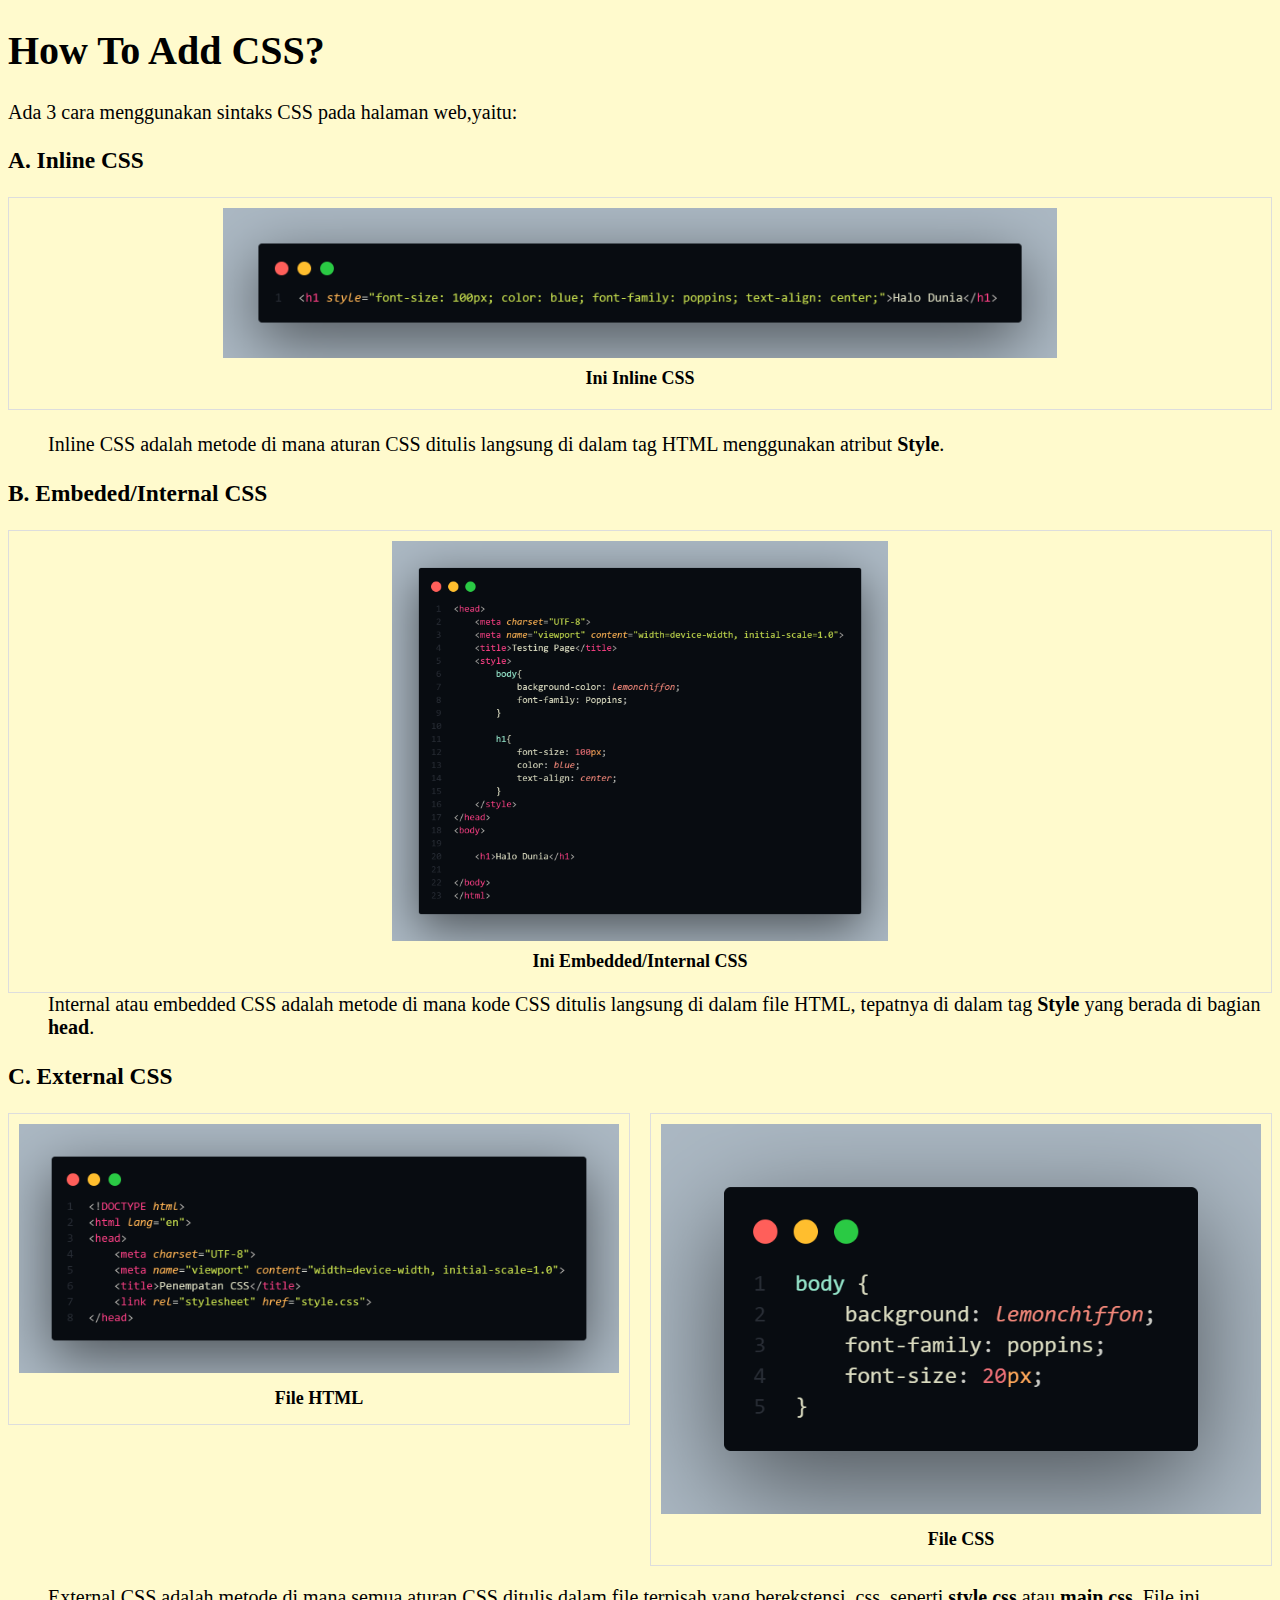
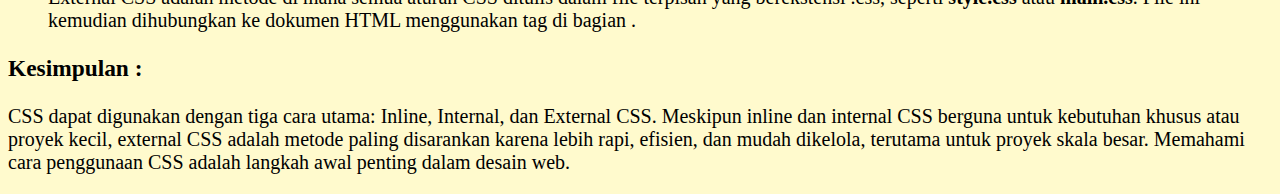
<file: CSS-How To Add/index.html>
<!DOCTYPE html>
<html lang="en">
<head>
    <meta charset="UTF-8">
    <meta name="viewport" content="width=device-width, initial-scale=1.0">
    <title>Penempatan CSS</title>
    <link rel="stylesheet" href="style.css">
</head>
<body>
    
    <h1>How To Add CSS?</h1>
    <p>Ada 3 cara menggunakan sintaks CSS pada halaman web,yaitu:</p>

    <dl>
        <dt><h3>A. Inline CSS</h3></dt>
        <figure>
<img src="/img/inline.png" alt=""  style="max-width: 100%; height: 150px; display: block; margin: 0 auto;">
<figcaption style="padding:10px; text-align: center;"><b>Ini Inline CSS</b></figcaption>
        </figure>
        <br>
        <dd>Inline CSS adalah metode di mana aturan CSS ditulis langsung di dalam tag HTML menggunakan atribut <b>Style</b>.</dd>
        
        <dt><h3>B. Embeded/Internal CSS</h3></dt>
        <figure>
            <img src="/img/Embedded.png" alt="" style="display: block; margin: 0 auto; height: 400px;">
            <figcaption style="padding:10px; text-align: center;"><b>Ini Embedded/Internal CSS</b></figcaption>
        </figure>
        <dd>Internal atau embedded CSS adalah metode di mana kode CSS ditulis langsung di dalam file HTML, tepatnya di dalam tag <b>Style</b> yang berada di bagian <b>head</b>.</dd>
        
        <dt><h3>C. External CSS</h3></dt>
    </dl>
    <div class="gallery-container">
  <figure>
    <img src="/img/html.png" alt="">
    <figcaption><b>File HTML</b></figcaption>
  </figure>

  <figure>
    <img src="/img/cs.png" alt="">
    <figcaption><b>File CSS</b></figcaption>
  </figure>
  <dd>External CSS adalah metode di mana semua aturan CSS ditulis dalam file terpisah yang berekstensi .css, seperti <b>style.css</b> atau <b>main.css</b>.
File ini kemudian dihubungkan ke dokumen HTML menggunakan tag <link> di bagian <head>.</dd>
</div>

<h3>Kesimpulan :</h3>
<p>CSS dapat digunakan dengan tiga cara utama: Inline, Internal, dan External CSS. Meskipun inline dan internal CSS berguna untuk kebutuhan khusus atau proyek kecil, external CSS adalah metode paling disarankan karena lebih rapi, efisien, dan mudah dikelola, terutama untuk proyek skala besar. Memahami cara penggunaan CSS adalah langkah awal penting dalam desain web.</p>

</body>
</html>
</file>
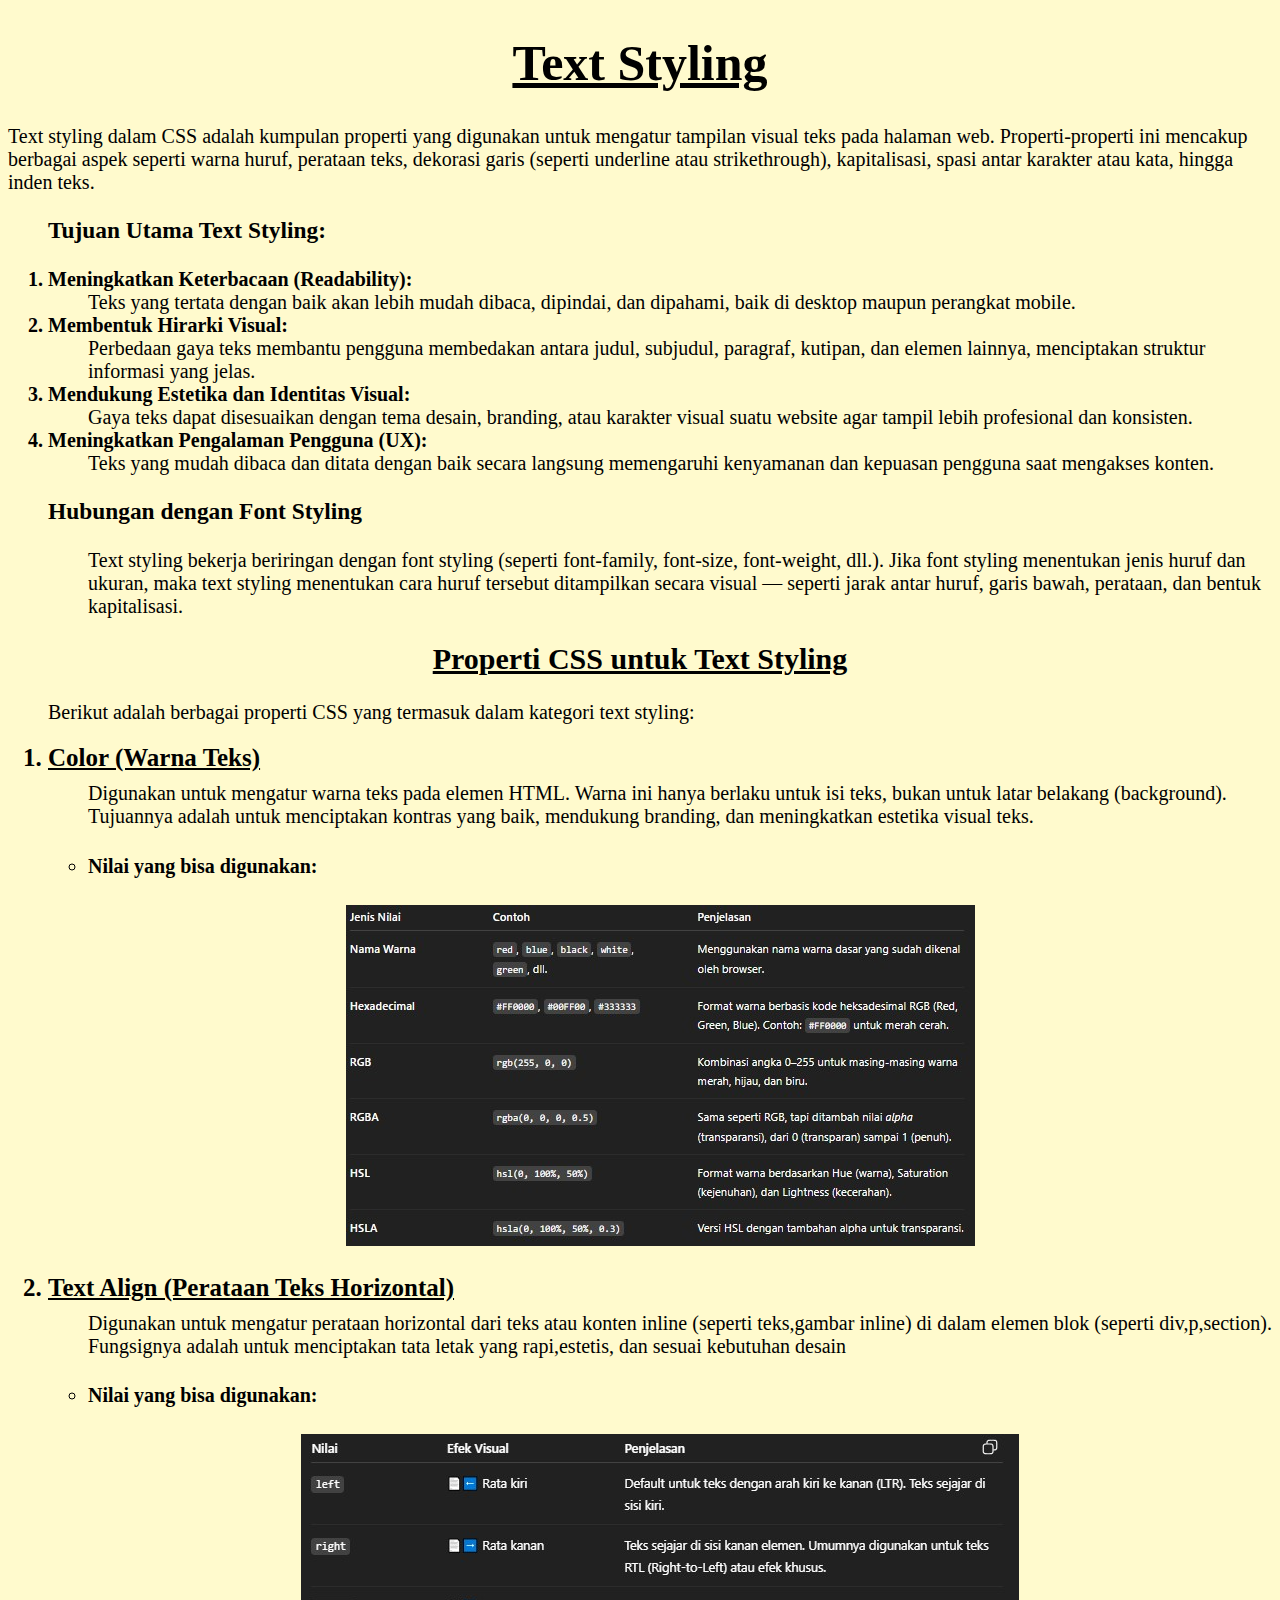
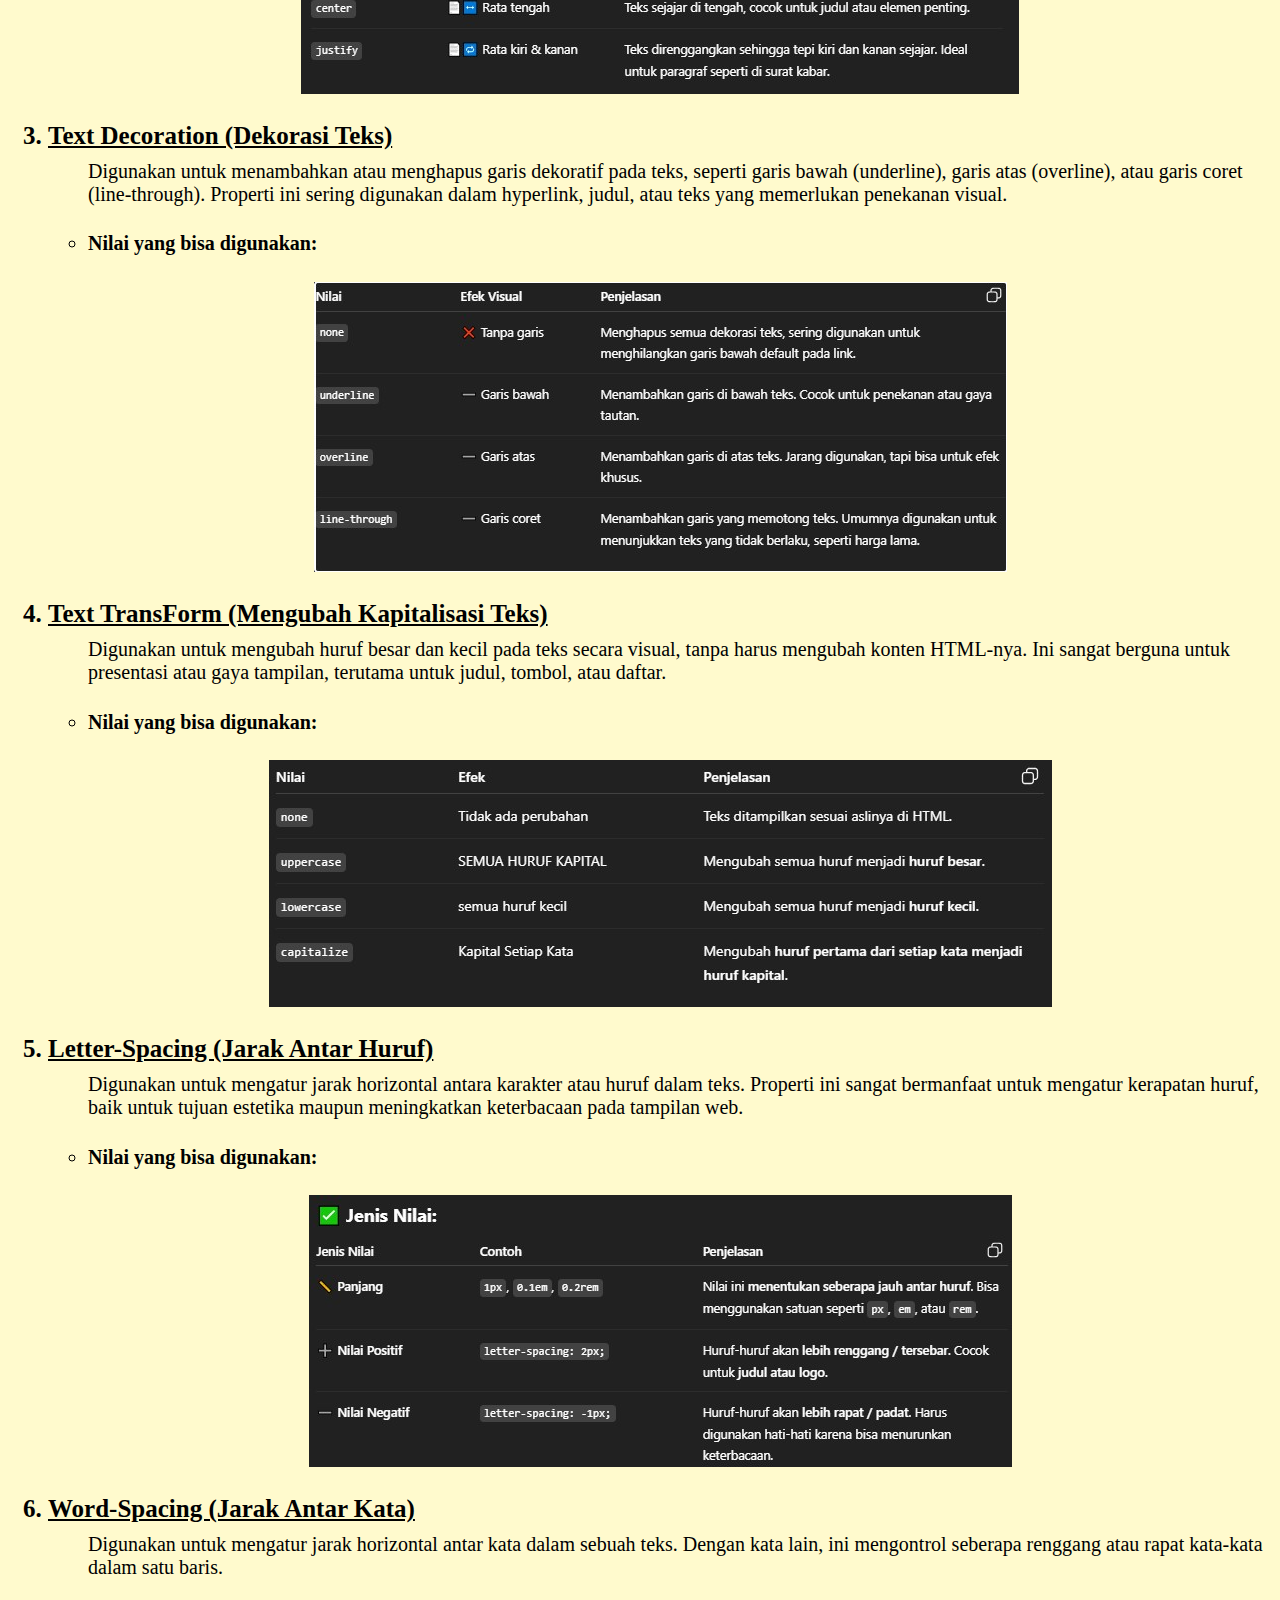
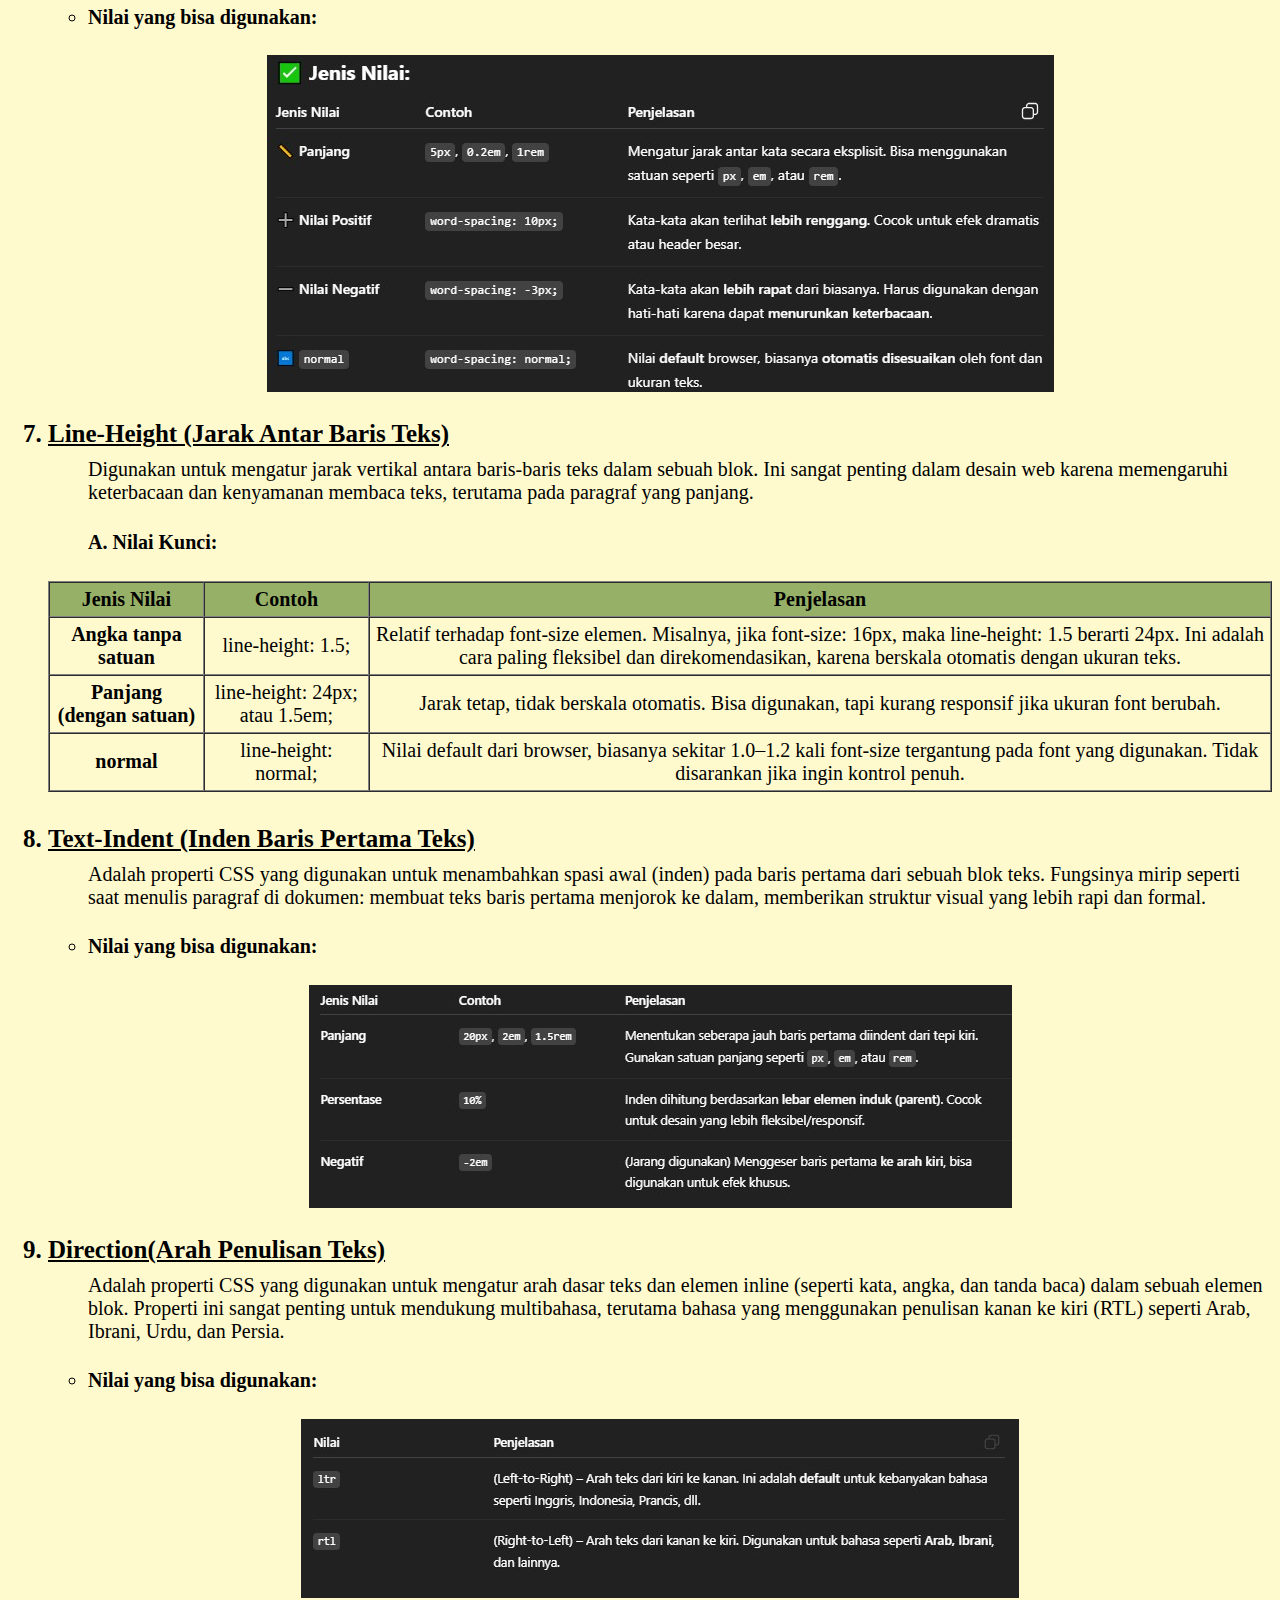
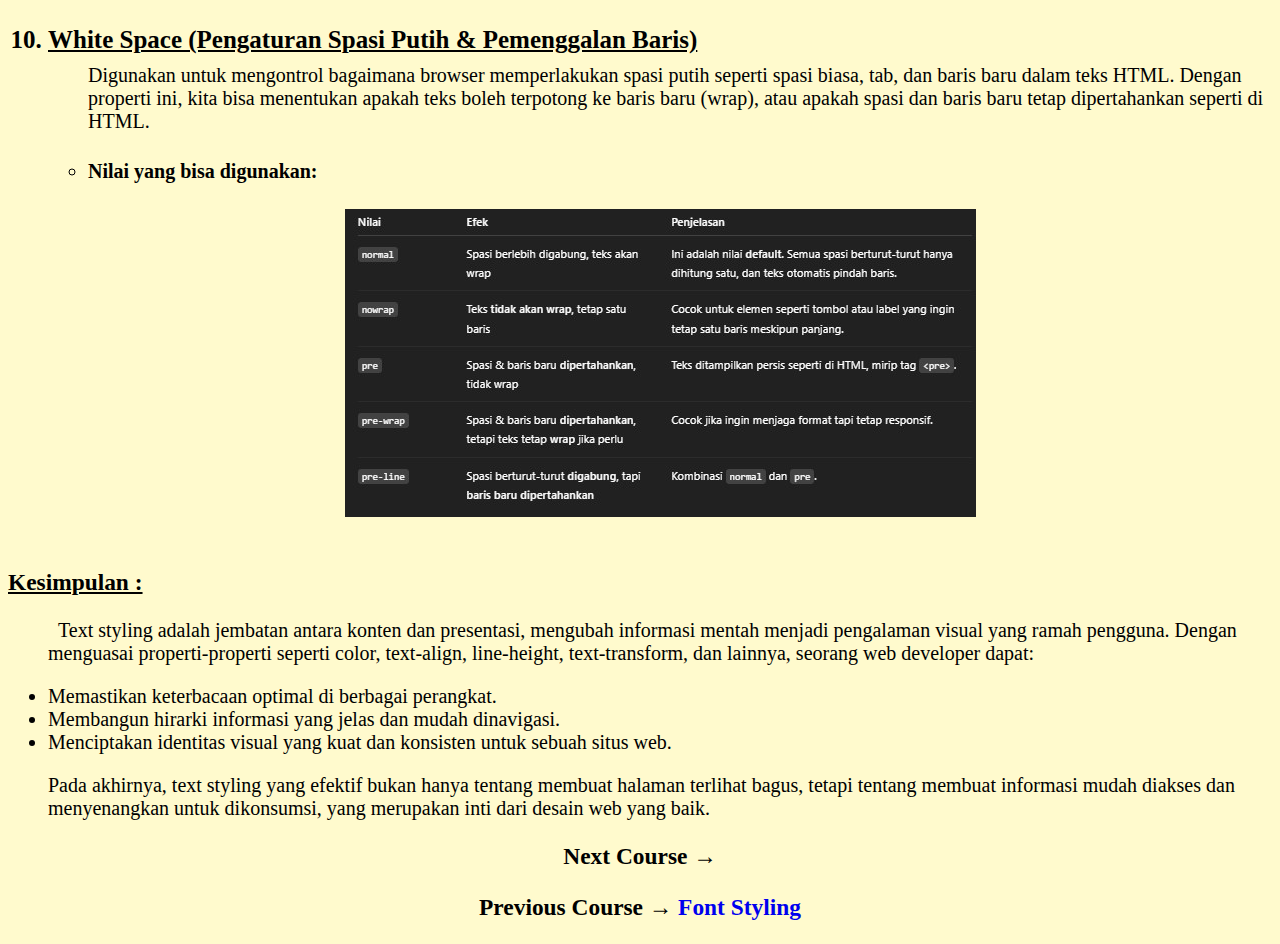
<file: CSS-Text Styling/index.html>
<!DOCTYPE html>
<html lang="en">
<head>
    <meta charset="UTF-8">
    <meta name="viewport" content="width=device-width, initial-scale=1.0">
    <link rel="stylesheet" href="style.css">
    <title>Text Styling</title>
</head>
<body>
    
    <h1><u>Text Styling</u></h1>
    <p>Text styling dalam CSS adalah kumpulan properti yang digunakan untuk mengatur tampilan visual teks pada halaman web. Properti-properti ini mencakup berbagai aspek seperti warna huruf, perataan teks, dekorasi garis (seperti underline atau strikethrough), kapitalisasi, spasi antar karakter atau kata, hingga inden teks.</p>

    <ol>
        <h3>Tujuan Utama Text Styling:</h3>
        <li style="font-weight: bold;">Meningkatkan Keterbacaan (Readability):</li>
        <dd>Teks yang tertata dengan baik akan lebih mudah dibaca, dipindai, dan dipahami, baik di desktop maupun perangkat mobile.</dd>
        <li style="font-weight: bold;">Membentuk Hirarki Visual:</li>
        <dd>Perbedaan gaya teks membantu pengguna membedakan antara judul, subjudul, paragraf, kutipan, dan elemen lainnya, menciptakan struktur informasi yang jelas.</dd>
        <li style="font-weight: bold;">Mendukung Estetika dan Identitas Visual:</li>
        <dd>Gaya teks dapat disesuaikan dengan tema desain, branding, atau karakter visual suatu website agar tampil lebih profesional dan konsisten.</dd>
        <li style="font-weight: bold;">Meningkatkan Pengalaman Pengguna (UX):</li>
        <dd>Teks yang mudah dibaca dan ditata dengan baik secara langsung memengaruhi kenyamanan dan kepuasan pengguna saat mengakses konten.</dd>
    </ol>

    <ol>
        <h3>Hubungan dengan Font Styling</h3>
    <dd>Text styling bekerja beriringan dengan font styling (seperti font-family, font-size, font-weight, dll.).
Jika font styling menentukan jenis huruf dan ukuran, maka text styling menentukan cara huruf tersebut ditampilkan secara visual — seperti jarak antar huruf, garis bawah, perataan, dan bentuk kapitalisasi.</dd>
    </ol>

    <h2 style="text-align: center; text-decoration: underline;">Properti CSS untuk Text Styling</h2>

    <ol>
        <p>Berikut adalah berbagai properti CSS yang termasuk dalam kategori text styling:</p>

        <li style="font-size: 25px;text-decoration: underline; font-weight: bold;">Color (Warna Teks)</li>
        <dd style="margin-top: 10px;"> Digunakan untuk mengatur warna teks pada elemen HTML. Warna ini hanya berlaku untuk isi teks, bukan untuk latar belakang (background).
        Tujuannya adalah untuk menciptakan kontras yang baik, mendukung branding, dan meningkatkan estetika visual teks.</dd>
        <ul>
            <li><h4>Nilai yang bisa digunakan:</h4></li>
        </ul>
        <figure style="display: block; margin: 0 auto; text-align: center;">
    <img src="/img/color.jpg" alt="">
    </figure>
    <br>

        <li style="font-size: 25px;text-decoration: underline; font-weight: bold;">Text Align (Perataan Teks Horizontal)</li>
        <dd style="margin-top: 10px;">Digunakan untuk mengatur perataan horizontal dari teks atau konten inline (seperti teks,gambar inline) di dalam elemen blok (seperti div,p,section). Fungsignya adalah untuk menciptakan tata letak yang rapi,estetis, dan sesuai kebutuhan desain</dd>
        <ul>
            <li><h4>Nilai yang bisa digunakan:</h4></li>
        </ul>
        <figure style="display: block; margin: 0 auto; text-align: center;">
    <img src="/img/text-align.jpg" alt="">
    </figure>
    <br>

        <li style="font-size: 25px;text-decoration: underline; font-weight: bold;">Text Decoration (Dekorasi Teks)</li>
        <dd style="margin-top: 10px;">Digunakan untuk menambahkan atau menghapus garis dekoratif pada teks, seperti garis bawah (underline), garis atas (overline), atau garis coret (line-through). Properti ini sering digunakan dalam hyperlink, judul, atau teks yang memerlukan penekanan visual.</dd>
        <ul>
            <li><h4>Nilai yang bisa digunakan:</h4></li>
        </ul>
        <figure style="display: block; margin: 0 auto; text-align: center;">
    <img src="/img/text-decor.jpg" alt="">
    </figure>
    <br>

        <li style="font-size: 25px;text-decoration: underline; font-weight: bold;">Text TransForm (Mengubah Kapitalisasi Teks)</li>
        <dd style="margin-top: 10px;">Digunakan untuk mengubah huruf besar dan kecil pada teks secara visual, tanpa harus mengubah konten HTML-nya. Ini sangat berguna untuk presentasi atau gaya tampilan, terutama untuk judul, tombol, atau daftar.</dd>
        <ul>
            <li><h4>Nilai yang bisa digunakan:</h4></li>
        </ul>
        <figure style="display: block; margin: 0 auto; text-align: center;">
    <img src="/img/text-transform.jpg" alt="">
    </figure>
    <br>

        <li style="font-size: 25px;text-decoration: underline; font-weight: bold;">Letter-Spacing  (Jarak Antar Huruf)</li>
        <dd style="margin-top: 10px;">Digunakan untuk mengatur jarak horizontal antara karakter atau huruf dalam teks. Properti ini sangat bermanfaat untuk mengatur kerapatan huruf, baik untuk tujuan estetika maupun meningkatkan keterbacaan pada tampilan web.</dd>
        <ul>
            <li><h4>Nilai yang bisa digunakan:</h4></li>
        </ul>
        <figure style="display: block; margin: 0 auto; text-align: center;">
    <img src="/img/leter-space.jpg" alt="">
    </figure>
    <br>

        <li style="font-size: 25px;text-decoration: underline; font-weight: bold;"> Word-Spacing  (Jarak Antar Kata)</li>
        <dd style="margin-top: 10px;">Digunakan untuk mengatur jarak horizontal antar kata dalam sebuah teks. Dengan kata lain, ini mengontrol seberapa renggang atau rapat kata-kata dalam satu baris.</dd>
        <ul>
            <li><h4>Nilai yang bisa digunakan:</h4></li>
        </ul>
        <figure style="display: block; margin: 0 auto; text-align: center;">
    <img src="/img/word-space.jpg" alt="">
    </figure>
    <br>

        <li style="font-size: 25px;text-decoration: underline; font-weight: bold;"> Line-Height  (Jarak Antar Baris Teks)</li>
        <dd style="margin-top: 10px;">Digunakan untuk mengatur jarak vertikal antara baris-baris teks dalam sebuah blok. Ini sangat penting dalam desain web karena memengaruhi keterbacaan dan kenyamanan membaca teks, terutama pada paragraf yang panjang.</dd>
        <table style="text-align: center; margin: 0 auto; margin-top: 10px; margin-bottom: 10px;" border="1" cellspacing="0" cellpadding="5">
            <ol><h4>A. Nilai Kunci:</h4></ol>
        <thead style="background-color: #97B067;">
                <th>Jenis Nilai</th>
                <th>Contoh</th>
                <th>Penjelasan</th>
        </thead>
        <tbody>
            <tr>
                <td><b> Angka tanpa satuan	</b></td>
                <td>line-height: 1.5;</td>
                <td>Relatif terhadap font-size elemen. Misalnya, jika font-size: 16px, maka line-height: 1.5 berarti 24px. Ini adalah cara paling fleksibel dan direkomendasikan, karena berskala otomatis dengan ukuran teks.</td>
            </tr>
            <tr>
                <td><b>Panjang (dengan satuan)</b></td>
                <td>line-height: 24px; atau 1.5em;</td>
                <td>Jarak tetap, tidak berskala otomatis. Bisa digunakan, tapi kurang responsif jika ukuran font berubah.</td>
            </tr>
            <tr>
                <td><b>normal</b></td>
                <td>line-height: normal;</td>
                <td>Nilai default dari browser, biasanya sekitar 1.0–1.2 kali font-size tergantung pada font yang digunakan. Tidak disarankan jika ingin kontrol penuh.</td>
            </tr>
        </tbody>
        </table>
        <br>

        <li style="font-size: 25px;text-decoration: underline; font-weight: bold;"> Text-Indent (Inden Baris Pertama Teks)</li>
        <dd style="margin-top: 10px;">Adalah properti CSS yang digunakan untuk menambahkan spasi awal (inden) pada baris pertama dari sebuah blok teks.
Fungsinya mirip seperti saat menulis paragraf di dokumen: membuat teks baris pertama menjorok ke dalam, memberikan struktur visual yang lebih rapi dan formal.</dd>
        <ul>
            <li><h4>Nilai yang bisa digunakan:</h4></li>
        </ul>
        <figure style="display: block; margin: 0 auto; text-align: center;">
    <img src="/img/text indent.jpg" alt="">
    </figure>
    <br>

        <li style="font-size: 25px;text-decoration: underline; font-weight: bold;"> Direction(Arah Penulisan Teks)</li>
        <dd style="margin-top: 10px;">Adalah properti CSS yang digunakan untuk mengatur arah dasar teks dan elemen inline (seperti kata, angka, dan tanda baca) dalam sebuah elemen blok.
Properti ini sangat penting untuk mendukung multibahasa, terutama bahasa yang menggunakan penulisan kanan ke kiri (RTL) seperti Arab, Ibrani, Urdu, dan Persia.</dd>
        <ul>
            <li><h4>Nilai yang bisa digunakan:</h4></li>
        </ul>
        <figure style="display: block; margin: 0 auto; text-align: center;">
    <img src="/img/text-direc.jpg" alt="">
    </figure>
    <br>

        <li style="font-size: 25px;text-decoration: underline; font-weight: bold;"> White Space (Pengaturan Spasi Putih & Pemenggalan Baris)</li>
        <dd style="margin-top: 10px;">Digunakan untuk mengontrol bagaimana browser memperlakukan spasi putih seperti spasi biasa, tab, dan baris baru dalam teks HTML.
Dengan properti ini, kita bisa menentukan apakah teks boleh terpotong ke baris baru (wrap), atau apakah spasi dan baris baru tetap dipertahankan seperti di HTML.</dd>
        <ul>
            <li><h4>Nilai yang bisa digunakan:</h4></li>
        </ul>
        <figure style="display: block; margin: 0 auto; text-align: center;">
    <img src="/img/white-space.jpg" alt="">
    </figure>
    <br>
    </ol>


    <h3 style="text-decoration: underline;">Kesimpulan :</h3>
    <ul>
        <p style="text-indent: 10px;">Text styling adalah jembatan antara konten dan presentasi, mengubah informasi mentah menjadi pengalaman visual yang ramah pengguna. Dengan menguasai properti-properti seperti color, text-align, line-height, text-transform, dan lainnya, seorang web developer dapat:</p>
        <li>Memastikan keterbacaan optimal di berbagai perangkat.</li>
        <li>Membangun hirarki informasi yang jelas dan mudah dinavigasi.</li>
        <li>Menciptakan identitas visual yang kuat dan konsisten untuk sebuah situs web.</li>
        <p>Pada akhirnya, text styling yang efektif bukan hanya tentang membuat halaman terlihat bagus, tetapi tentang membuat informasi mudah diakses dan menyenangkan untuk dikonsumsi, yang merupakan inti dari desain web yang baik.</p>
    </ul>

    <h3 style="text-align: center;"><b>Next Course → </b> <a href=""></a></h3>
    <h3 style="text-align: center;""><b>Previous Course → </b> <a href="/CSS-Font Styling/index.html">Font Styling</a><h3>
</body>
</html>
</file>
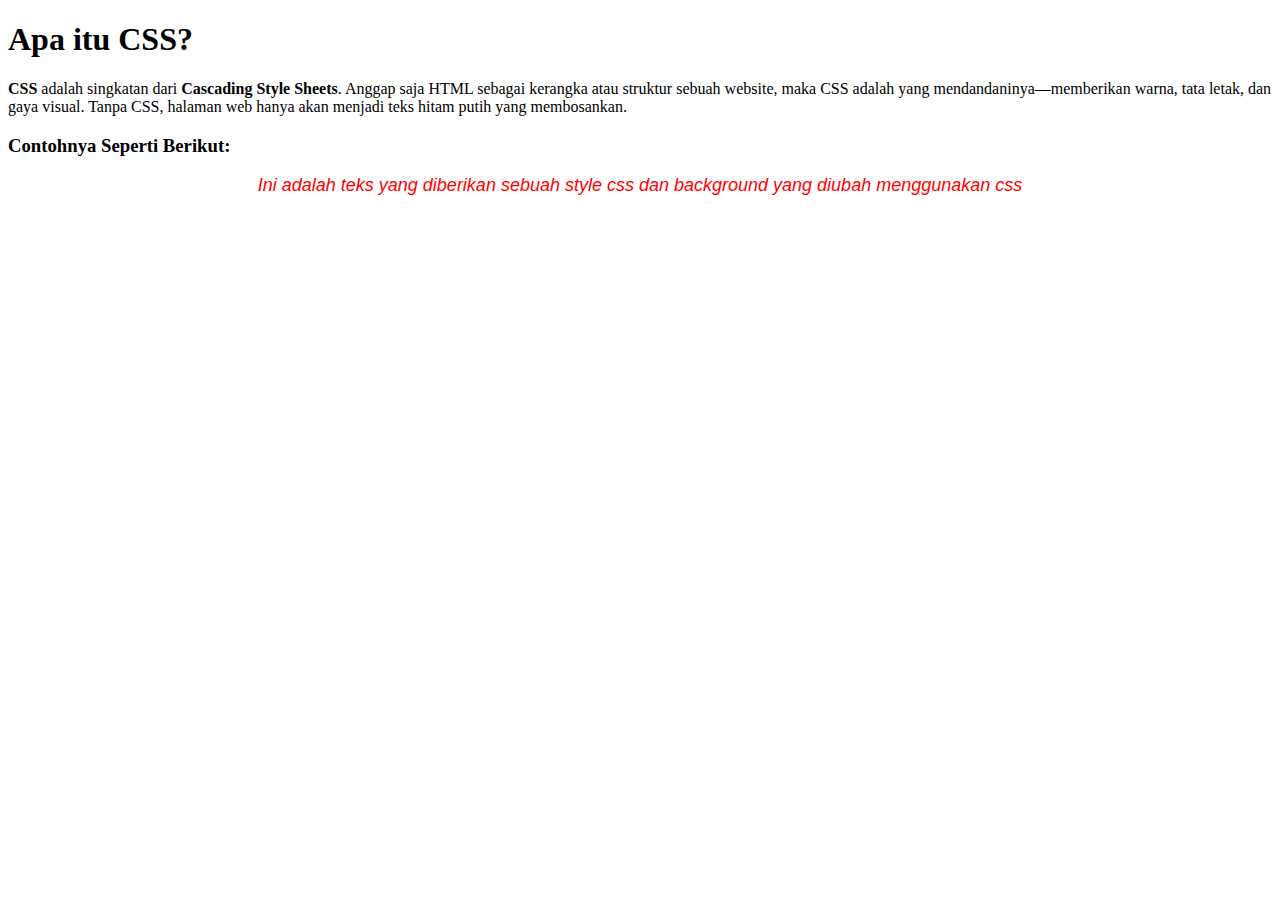
<file: CSS-1/css1.html>
<!DOCTYPE html>
<html lang="en">
<head>
    <meta charset="UTF-8">
    <meta name="viewport" content="width=device-width, initial-scale=1.0">
    <title>Belajar CSS 1</title>
    <link rel="stylesheet" href="style.css">
</head>
<body>
    <h1>Apa itu CSS?</h1>
    <p><b>CSS</b> adalah singkatan dari <b>Cascading Style Sheets</b>. Anggap saja HTML sebagai kerangka atau struktur sebuah website, maka CSS adalah yang mendandaninya—memberikan warna, tata letak, dan gaya visual. Tanpa CSS, halaman web hanya akan menjadi teks hitam putih yang membosankan.</p>

    <h3>Contohnya Seperti Berikut:</h3>
    <p style="color :red; font-family:Arial; text-align: center; font-style: italic; font-size: large;">Ini adalah teks yang diberikan sebuah style css dan background yang diubah menggunakan css</p>
</body>
</html>
</file>
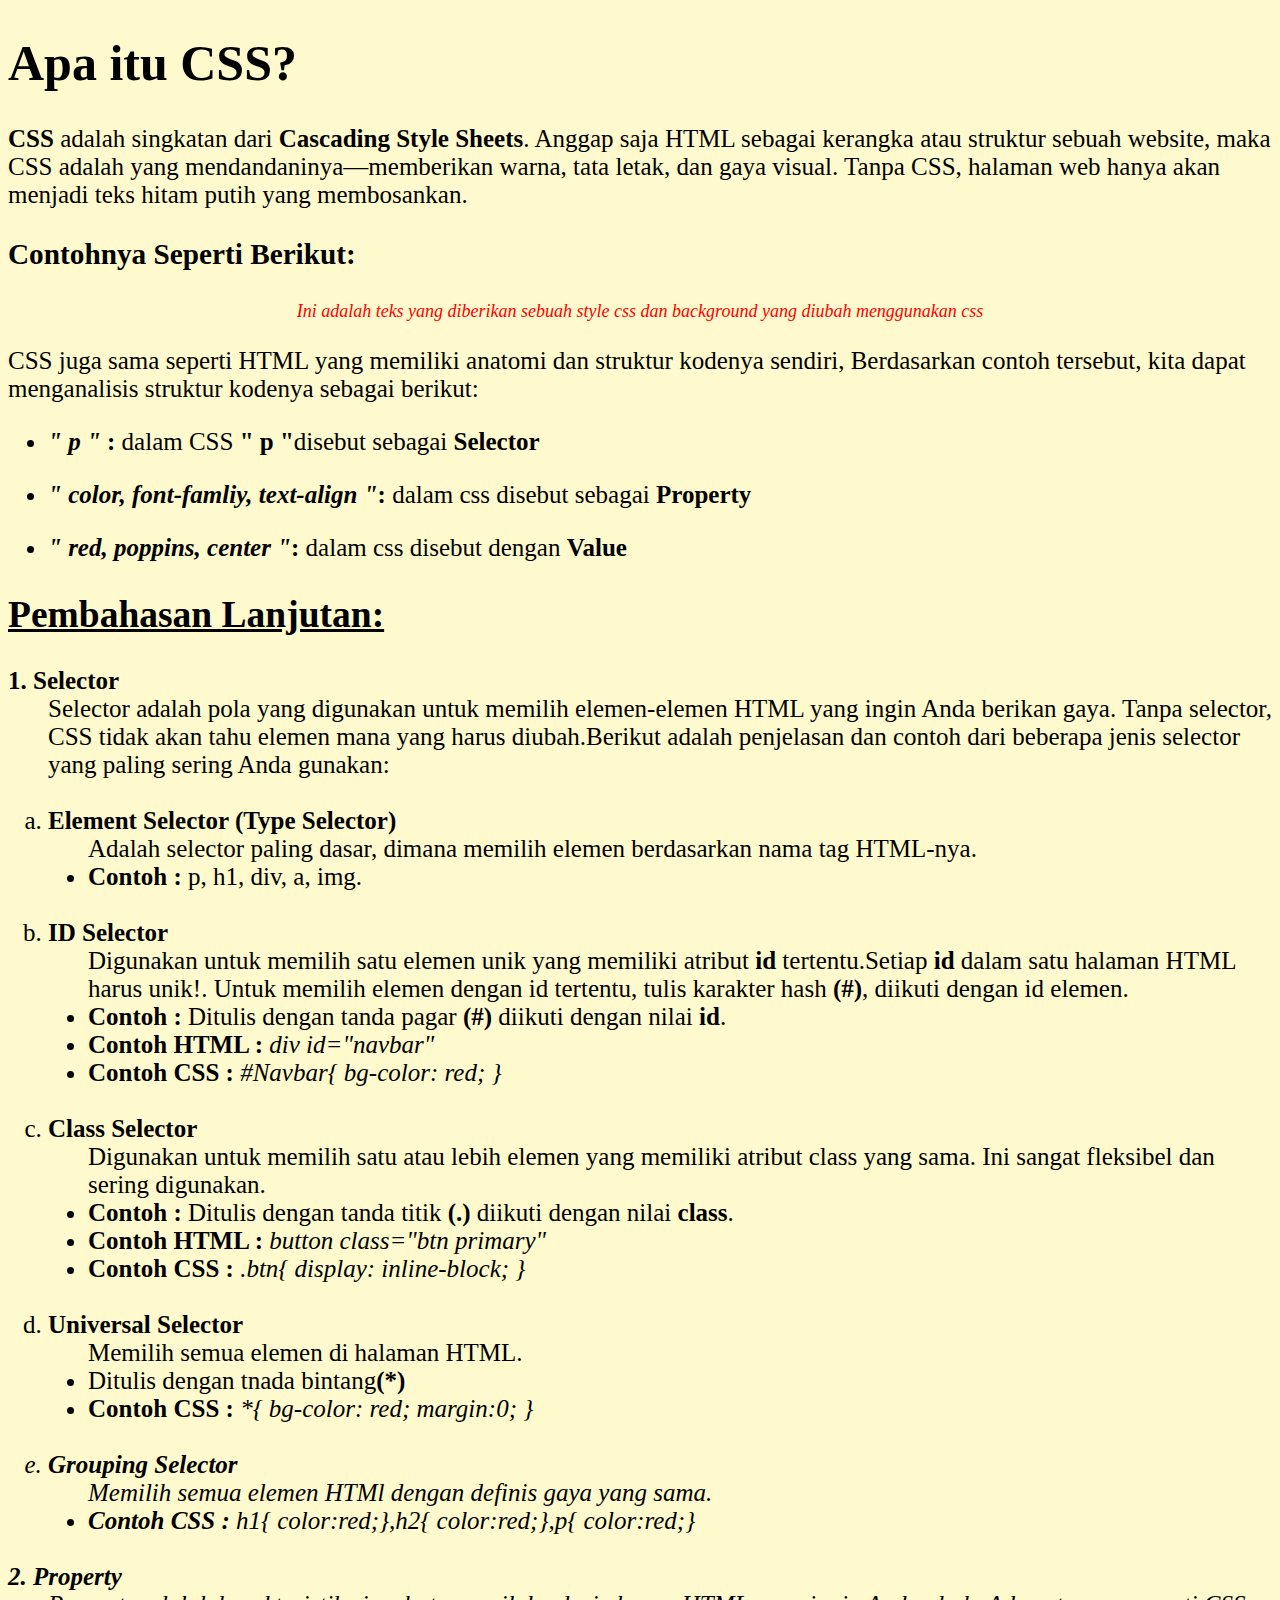
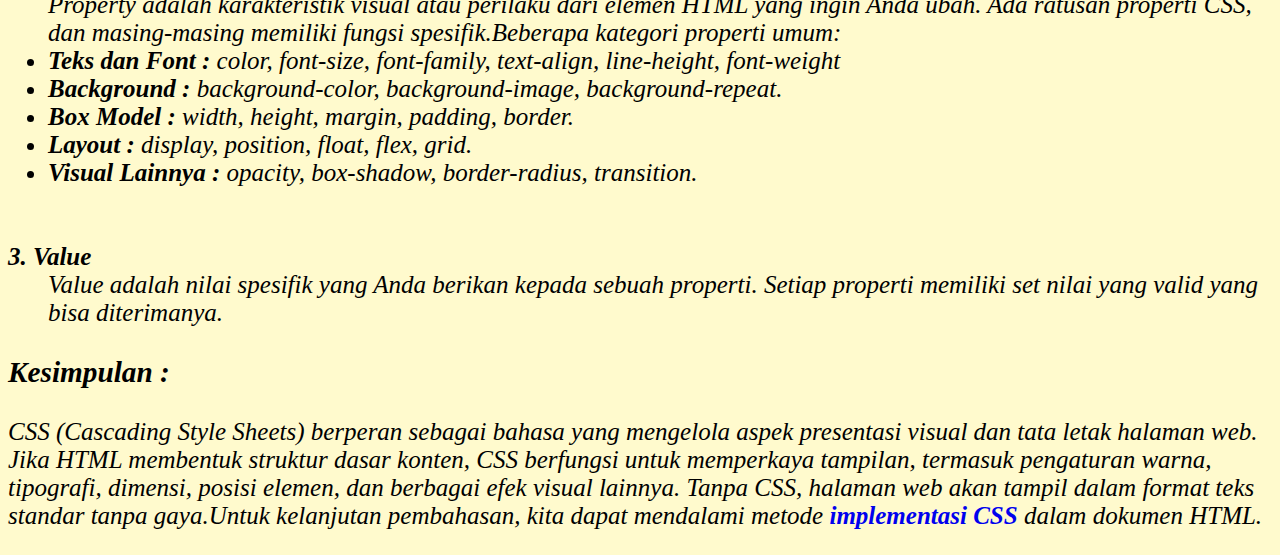
<file: CSS-Pendahuluan/css1.html>
<!DOCTYPE html>
<html lang="en">
<head>
    <meta charset="UTF-8">
    <meta name="viewport" content="width=device-width, initial-scale=1.0">
    <title>Belajar CSS 1</title>
    <link rel="stylesheet" href="style.css">
</head>
<body>
    <h1>Apa itu CSS?</h1>
    <p><b>CSS</b> adalah singkatan dari <b>Cascading Style Sheets</b>. Anggap saja HTML sebagai kerangka atau struktur sebuah website, maka CSS adalah yang mendandaninya—memberikan warna, tata letak, dan gaya visual. Tanpa CSS, halaman web hanya akan menjadi teks hitam putih yang membosankan.</p>

    <h3>Contohnya Seperti Berikut:</h3>
    <p style="color :red; font-family:poppins; text-align: center; font-style: italic; font-size: large;">Ini adalah teks yang diberikan sebuah style css dan background yang diubah menggunakan css</p>

    <p>CSS juga sama seperti HTML yang memiliki anatomi dan struktur kodenya sendiri, Berdasarkan contoh tersebut, kita dapat menganalisis struktur kodenya sebagai berikut:</p>
    <ul>
        <li>
            <p><b><i>" p " </i>:</b> dalam CSS <b>" p "</b>disebut sebagai <b>Selector</b></p>
        </li>
        <li>
            <p><b><i>" color, font-famliy, text-align "</i>:</b> dalam css disebut sebagai <b>Property</b></p>
        </li>
        <li>
            <p><b><i>" red, poppins, center "</i>: </b>dalam css disebut dengan <b>Value</b></p>
        </li>
    </ul>

    <h2><u>Pembahasan Lanjutan:</u></h2>

    <dl>
        <dt><b>1. Selector</b></dt>
        <dd>Selector adalah pola yang digunakan untuk memilih elemen-elemen HTML yang ingin Anda berikan gaya. Tanpa selector, CSS tidak akan tahu elemen mana yang harus diubah.Berikut adalah penjelasan dan contoh dari beberapa jenis selector yang paling sering Anda gunakan:</dd>
        <br>
        <ol type="a">
            <li><b>Element Selector (Type Selector)</b></li>
            <dd>Adalah selector paling dasar, dimana memilih elemen berdasarkan nama tag HTML-nya.</dd>
            <ul type="disc">
                <li><b>Contoh : </b> p, h1, div, a, img.</li><br>
            </ul>

            <li><b>ID Selector</b></li>
            <dd>Digunakan untuk memilih satu elemen unik yang memiliki atribut <b>id</b> tertentu.Setiap <b>id</b> dalam satu halaman HTML harus unik!. Untuk memilih elemen dengan id tertentu, tulis karakter hash <b>(#)</b>, diikuti dengan id elemen.</dd>
             <ul type="disc">
                <li><b>Contoh : </b> Ditulis dengan tanda pagar <b>(#)</b> diikuti dengan nilai <b>id</b>.</li>
                <li><b>Contoh HTML : </b>  <i>div id="navbar"</i> </li>
                <li><b>Contoh CSS  : </b>  <i>#Navbar{ bg-color: red; }</i> </li>
            </ul><br> 

            <li><b>Class Selector</b></li>
            <dd>Digunakan untuk memilih satu atau lebih elemen yang memiliki atribut class yang sama. Ini sangat fleksibel dan sering digunakan.</dd>
            <ul type="disc">
                <li><b>Contoh :</b> Ditulis dengan tanda titik <b>(.)</b> diikuti dengan nilai <b>class</b>.</li>
                <li><b>Contoh HTML :</b> <i>button class="btn primary"</i> </li>
                <li><b>Contoh CSS : </b><i>.btn{ display: inline-block; }</i> </li>
            </ul><br> 

            <li><b>Universal Selector</b></li>
            <dd>Memilih semua elemen di halaman HTML.</dd>
            <ul type="disc">
                <li>Ditulis dengan tnada bintang<b>(*)</b></li>
                <li><b>Contoh CSS : </b><i>*{ bg-color: red; margin:0; }</li>
            </ul><br>

            <li><b>Grouping Selector</b></li>
            <dd>Memilih semua elemen HTMl dengan definis gaya yang sama.</dd>
            <ul type="disc">
                <li><b>Contoh CSS : </b><i>h1{ color:red;},h2{ color:red;},p{ color:red;}</li>
            </ul><br>
        </ol>

        <dt><b>2. Property</b></dt>
        <dd>Property adalah karakteristik visual atau perilaku dari elemen HTML yang ingin Anda ubah. Ada ratusan properti CSS, dan masing-masing memiliki fungsi spesifik.Beberapa kategori properti umum:</dd>
        <ul type="disc">
                <li><b>Teks dan Font :</b> color, font-size, font-family, text-align, line-height, font-weight</li>
                <li><b>Background :</b> background-color, background-image, background-repeat.</li>
                <li><b>Box Model :</b> width, height, margin, padding, border.</li>
                <li><b>Layout :</b> display, position, float, flex, grid.</li>
                <li><b>Visual Lainnya :</b> opacity, box-shadow, border-radius, transition.</li>
            </ul><br>

        <br><dt><b>3. Value</b></dt>
        <dd>Value adalah nilai spesifik yang Anda berikan kepada sebuah properti. Setiap properti memiliki set nilai yang valid yang bisa diterimanya.</dd>
    </dl>

    <h3>Kesimpulan :</h3>
    <p>CSS (Cascading Style Sheets) berperan sebagai bahasa yang mengelola aspek presentasi visual dan tata letak halaman web. Jika HTML membentuk struktur dasar konten, CSS berfungsi untuk memperkaya tampilan, termasuk pengaturan warna, tipografi, dimensi, posisi elemen, dan berbagai efek visual lainnya. Tanpa CSS, halaman web akan tampil dalam format teks standar tanpa gaya.Untuk kelanjutan pembahasan, kita dapat mendalami metode <a href="/CSS-How To Add/index.html"><b>implementasi CSS</b></a> dalam dokumen HTML.</p>
        
</body>
</html>
</file>
<file: CSS-How To Add/style.css>
body {
    background: lemonchiffon;
    font-family: poppins;
    font-size: 20px;
}

.gallery-container {
  display: flex; /* Mengaktifkan Flexbox */
  justify-content: center; /* Memusatkan gambar secara horizontal */
  align-items: flex-start; /* Meratakan item ke atas (penting jika tinggi caption berbeda) */
  gap: 20px; /* Memberi jarak antar gambar */
  flex-wrap: wrap; /* Penting untuk responsivitas: memungkinkan gambar turun ke baris baru jika layar sempit */
  margin-bottom: 20px; /* Jarak bawah kontainer */
}

figure {
  flex: 1; /* Membuat setiap figure memiliki lebar yang fleksibel */
  min-width: 300px; /* Batasan lebar minimum agar tidak terlalu kecil */
  margin: 0; /* Menghilangkan margin default dari figure */
  text-align: center; /* Memusatkan gambar dan teks di dalam figure */
  border: 1px solid #ddd; /* Tambahkan border jika perlu */
  padding: 10px;
  box-sizing: border-box; /* Agar padding tidak menambah ukuran total */
}

figure img {
  max-width: 100%; /* Membuat gambar responsif */
  height: auto; /* Mempertahankan rasio aspek gambar */
  display: block; /* Menghilangkan spasi ekstra di bawah gambar */
  margin: 0 auto 10px auto; /* Memusatkan gambar dan memberi jarak bawah */
}

figcaption {
  font-size: 0.9em;
  /* color: #666; */
  padding: 5px 0;
}

/* Responsivitas dasar untuk layar sangat kecil */
@media (max-width: 600px) {
  .gallery-container {
    flex-direction: column; /* Mengubah arah menjadi kolom di layar kecil */
    align-items: center; /* Memusatkan item di tengah */
  }
  figure {
    width: 90%; /* Memberikan lebar yang lebih spesifik untuk layar kecil */
  }
}
/* img{
    max-width: 100%;
    height: 150px;
    display: block;
    margin: 0 auto;

} */
</file>
<file: CSS-Text Styling/style.css>
body{
    background-color: lemonchiffon;
    font-size: 20px;
    font-family: poppins;
}

a{
  text-decoration: none;
}

h1{
    text-align: center;
    font-size: 50px;
}
</file>
<file: CSS-1/style.css>
body{
    background-color: white;
}
</file>
<file: CSS-Pendahuluan/style.css>
body{
    background-color: lemonchiffon;
    font-size: 25px;
}

a{
  text-decoration: none;
}
</file>
